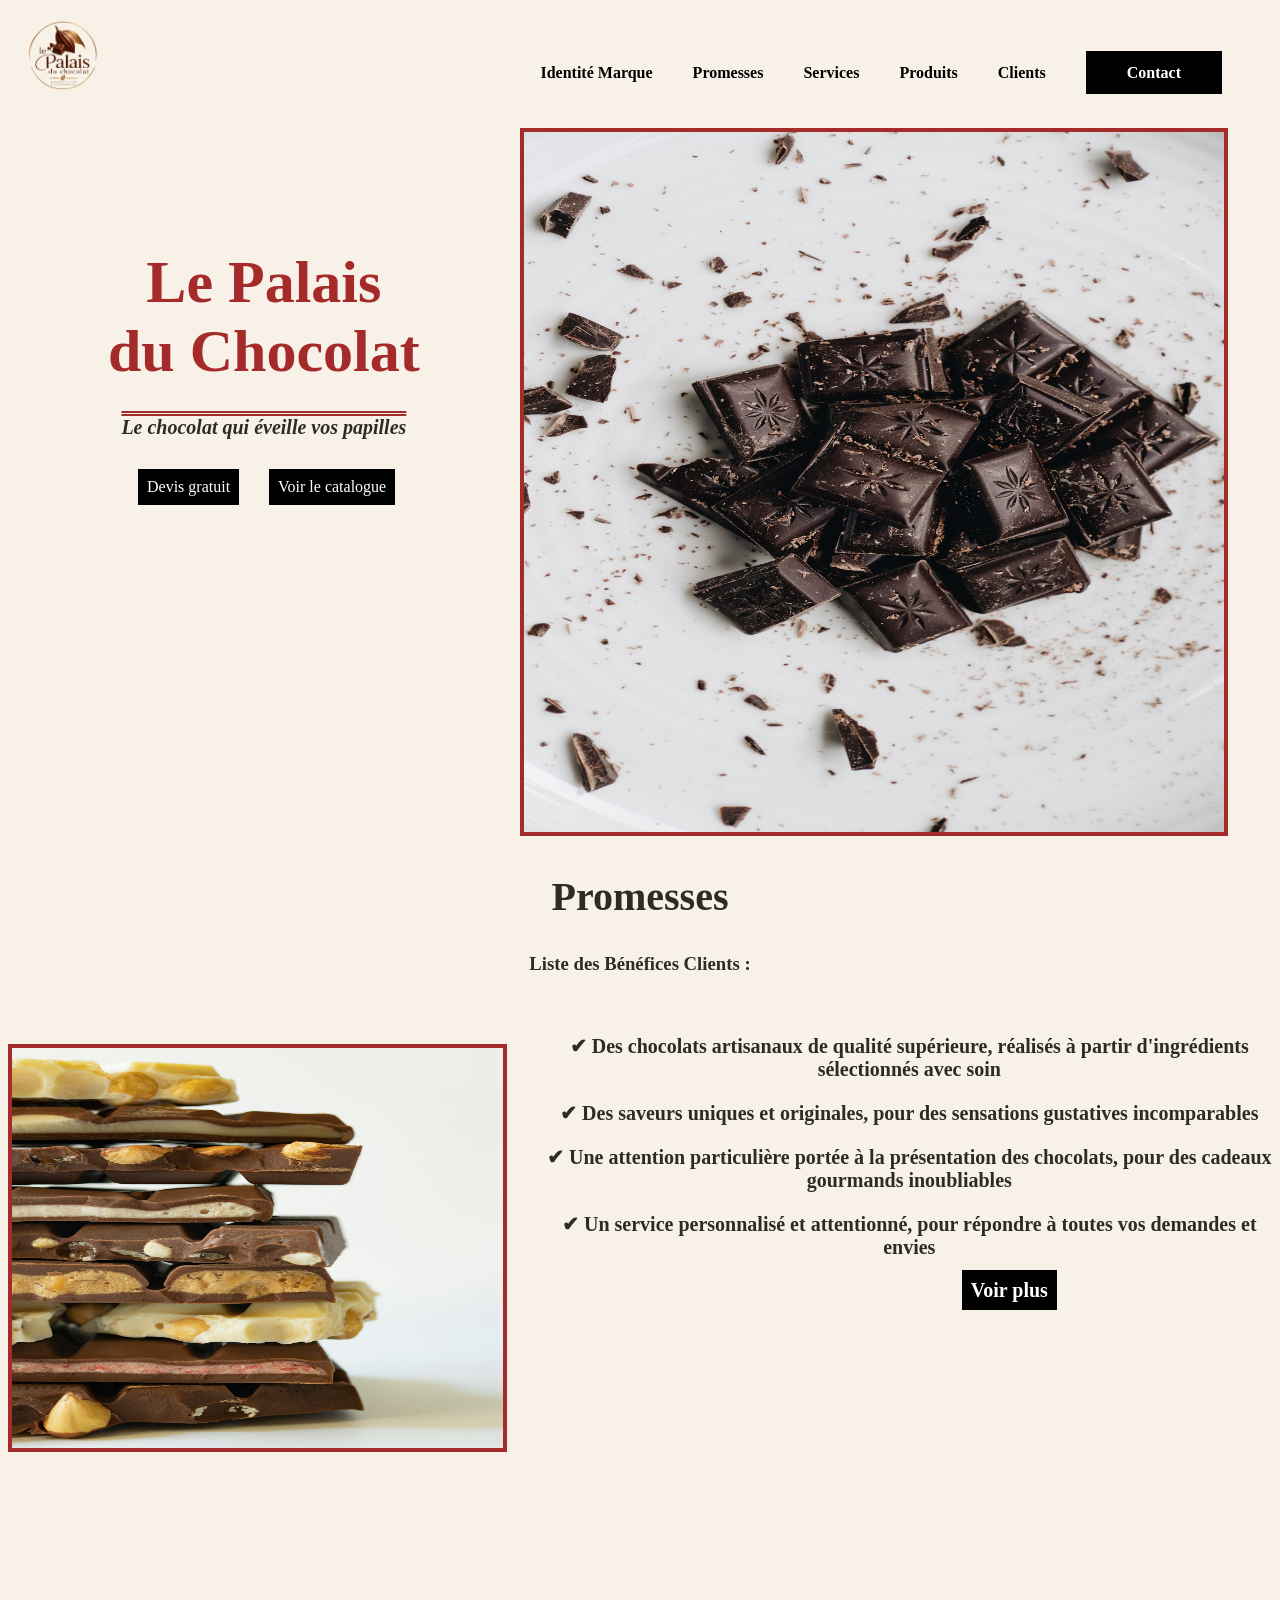
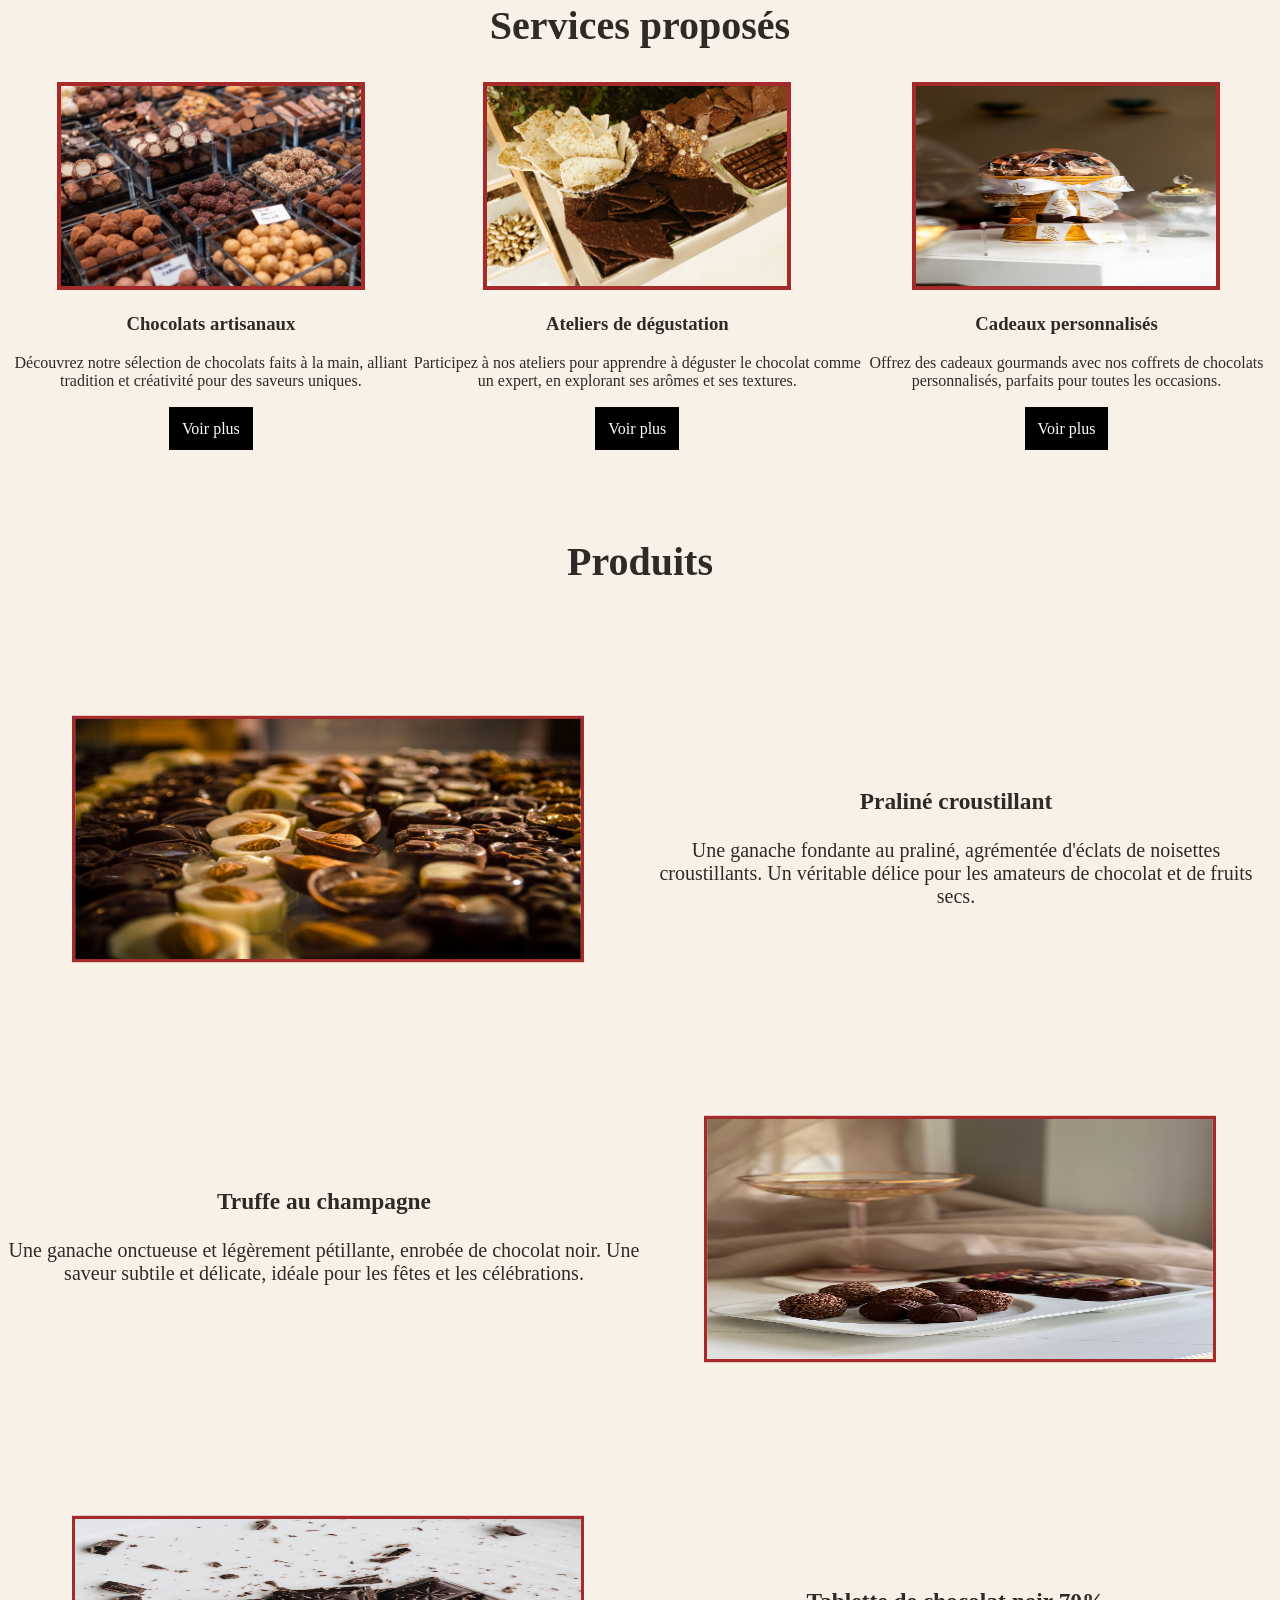
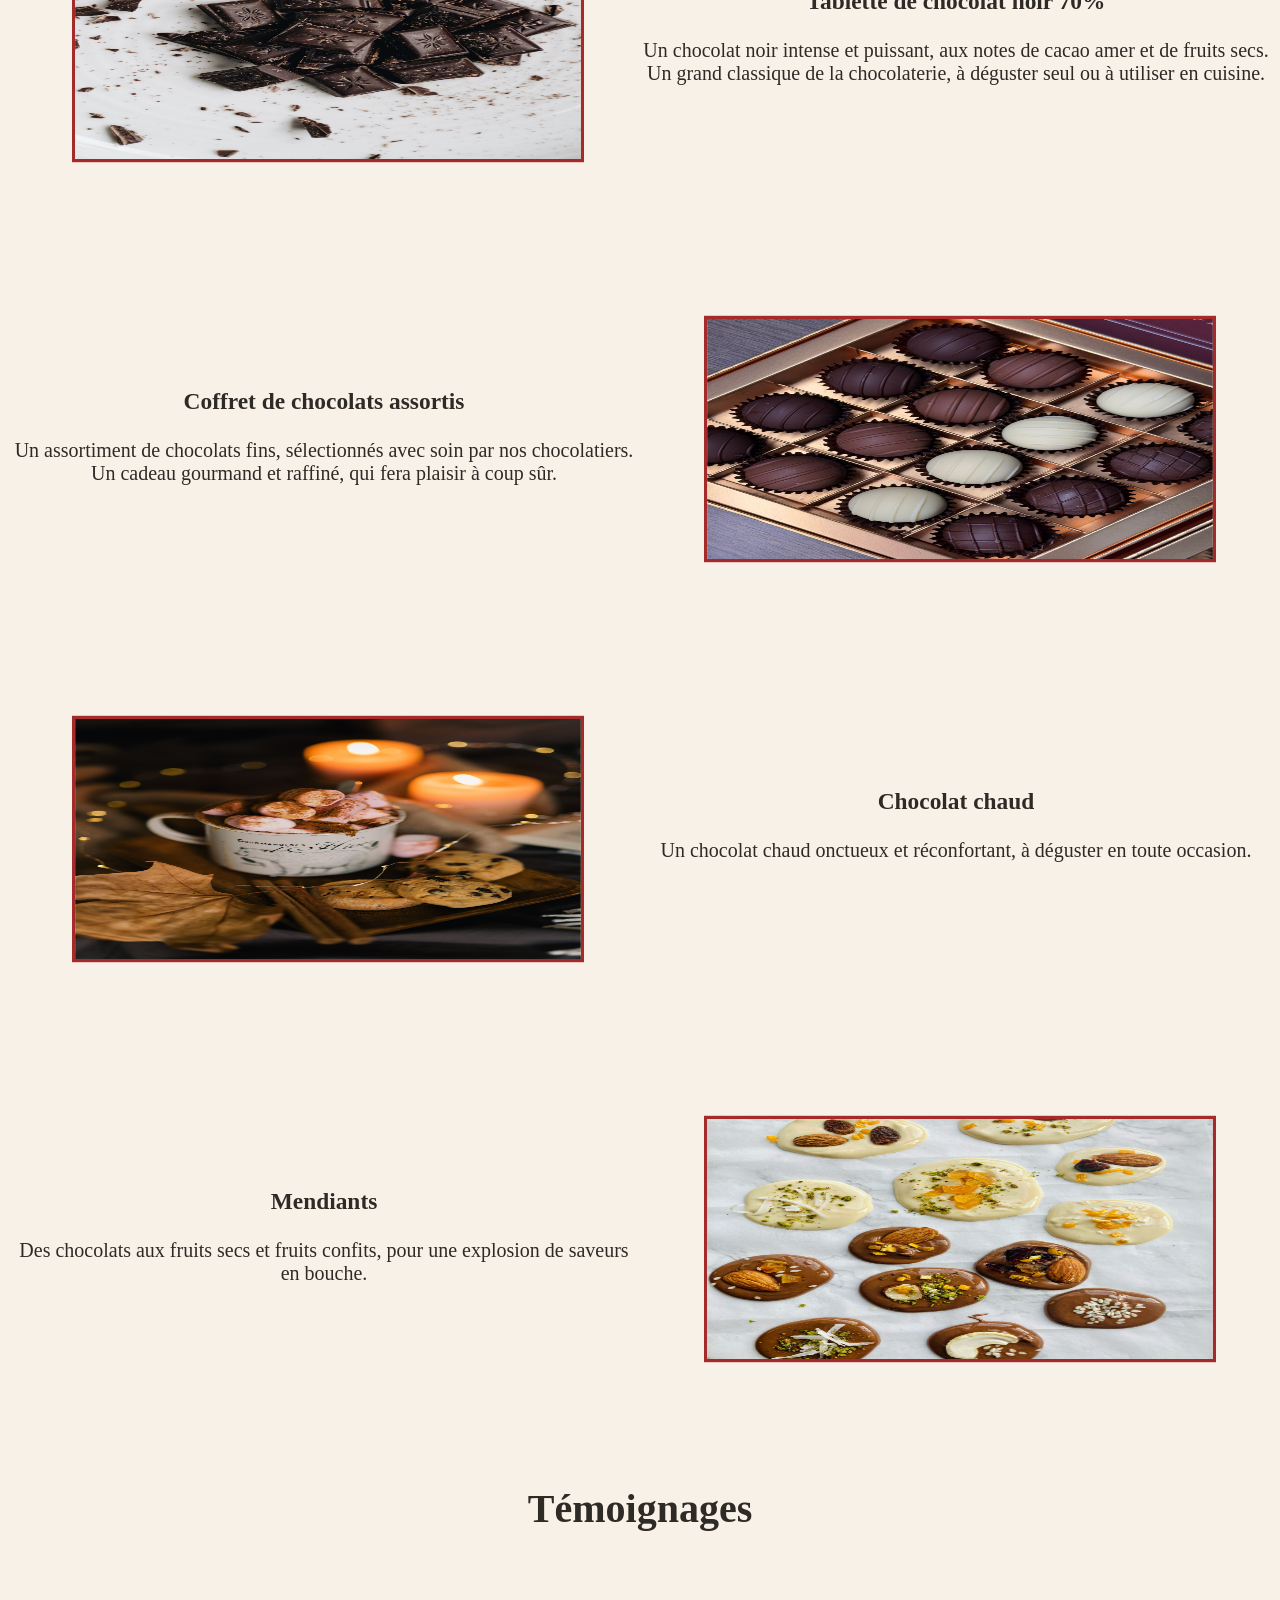
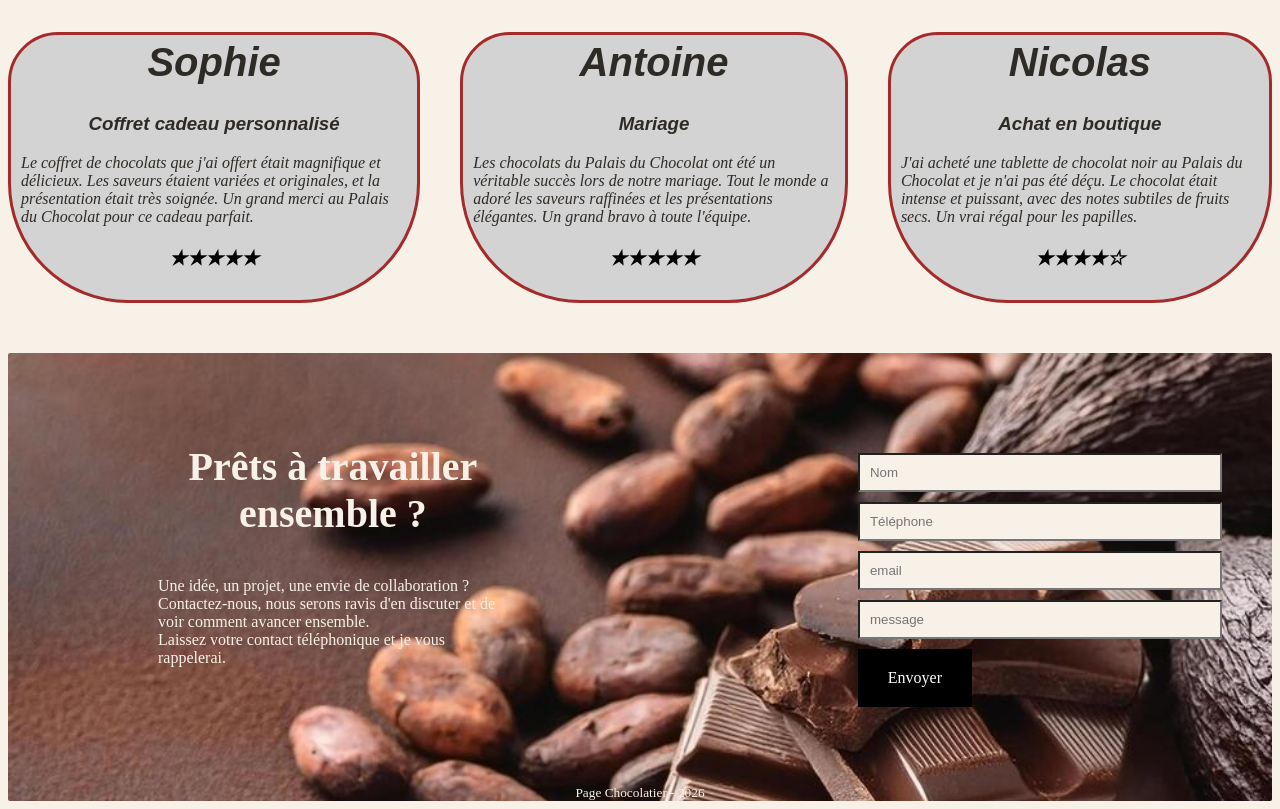
<file: index.html>
<!DOCTYPE html>
<html lang="en">
<head>
    <meta charset="UTF-8">
    <meta name="viewport" content="width=device-width, initial-scale=1.0">
    <title>Page Chocolatier</title>
    <link rel="stylesheet" href="style.css">
</head>
<body>
    <header>
        <nav>
            <div id="logo">
                <a href="index.html"><img src="assets/logo.png" alt="logo"></a>
            </div>
            <ul id="navigation">
                <li><a href="#premieresection">Identité Marque</a></li>
                <li><a href="#autresection">Promesses</a></li>
                <li><a href="#deuxiemesection">Services</a></li>
                <li><a href="#troisiemesection">Produits</a></li>
                <li><a href="#derniertitre">Clients</a></li>
                <li><a id="premierbouton" href="#casefooter">Contact</a></li>
                </ul>
        </nav>
    </header>
    <main>
        <section id="premieresection">
            <div id="paradepremierediv">
                <h1>Le Palais <br>du Chocolat</h1>
                <h2 id="soustitre">Le chocolat qui éveille vos papilles</h2>
                <nav id="deuxbouton">
                <a href="">Devis gratuit</a>
                <a href="">Voir le catalogue</a>
                </nav>
            </div>
            <div id="premiereimage">
                <img src="assets/tablette-chocolat-noir-pexels-alleksana-4113333.jpg" alt="image chocolat">
            </div>
        </section>
        <section id="autresection">
            <div class="center">
                <h2>Promesses</h2>
                <h3>Liste des Bénéfices Clients :</h3>
                </div>
                <article id="premierarticle">
                <img src="assets/promesses-julia-zyablova-EwaJbJvS9io-unsplash.jpg" alt="">
                    <ul>
                    <li><p>✔ Des chocolats artisanaux de qualité supérieure, réalisés à partir d'ingrédients sélectionnés avec soin</p></li>
                    <li><p>✔ Des saveurs uniques et originales, pour des sensations gustatives incomparables</p></li>
                    <li><p>✔ Une attention particulière portée à la présentation des chocolats, pour des cadeaux gourmands inoubliables</p></li>
                    <li><p>✔ Un service personnalisé et attentionné, pour répondre à toutes vos demandes et envies</p></li>
                    <a class= "bouton" href="">Voir plus</a> 
                    </ul> 
                </article>   
        </section>
        <section id="deuxiemesection">
            <h2>Services proposés</h2>
            <div>
                <article>
                    <img src="assets/chocolats-artisanaux-pexels-linken-van-zyl-263454378-18958634.jpg" alt="">
                    <h3>Chocolats artisanaux</h3>
                    <p>Découvrez notre sélection de chocolats faits à la main, alliant tradition et créativité pour des saveurs uniques.</p>
                    <a class="troisiemebouton" href="">Voir plus</a>
                </article>
                <article>
                    <img src="assets/atelier-degustation-pexels-jonathanborba-34357862.jpg" alt="">
                    <h3>Ateliers de dégustation</h3>
                    <p>Participez à nos ateliers pour apprendre à déguster le chocolat comme un expert, en explorant ses arômes et ses textures.</p>
                    <a class="troisiemebouton" href="">Voir plus</a>
                </article>
                <article>
                    <img src="assets/cadeaux-personnalises-pexels-soufianlafnesh-36914973.jpg" alt="">
                    <h3>Cadeaux personnalisés</h3>
                    <p>Offrez des cadeaux gourmands avec nos coffrets de chocolats personnalisés, parfaits pour toutes les occasions.</p>
                    <a class="troisiemebouton" href="">Voir plus</a>
                </article>
            </div>
        </section>
        <section id="troisiemesection">
            <h2>Produits</h2>
            <article class="gauche">
                <div class="imagegauche">
                <img src="assets/praline-croustillant-pexels-seurafrancis99-37439237.jpg" alt="">
                </div>
                <div class="textdroite">
                <h3>Praliné croustillant</h3>
                <p>Une ganache fondante au praliné, agrémentée d'éclats de noisettes croustillants. Un véritable délice pour les amateurs de chocolat et de fruits secs.</p>
                </div>
            </article>
            <article class="droite">
                <div class="imagedroite">
                <img src="assets/truffe-champagne-pexels-planka-31325599.jpg" alt="">
                </div>
                <div class="textgauche">
                <h3>Truffe au champagne</h3>
                <p>Une ganache onctueuse et légèrement pétillante, enrobée de chocolat noir. Une saveur subtile et délicate, idéale pour les fêtes et les célébrations.</p>
                </div>
            </article>
            <article class="gauche">
                <div class="imagegauche">
                <img src="assets/tablette-chocolat-noir-pexels-alleksana-4113333.jpg" alt="">
                </div>
                <div class="textdroite">
                <h3>Tablette de chocolat noir 70%</h3>
                <p>Un chocolat noir intense et puissant, aux notes de cacao amer et de fruits secs. Un grand classique de la chocolaterie, à déguster seul ou à utiliser en cuisine.</p>
                </div>
            </article>
            <article class="droite">
                <div class="imagedroite">
                <img src="assets/coffret-chocolats-assortis-pexels-anthony-rahayel-125801377-38444667.jpg" alt="">
                </div>
                <div class="textgauche">
                <h3>Coffret de chocolats assortis</h3>
                <p>Un assortiment de chocolats fins, sélectionnés avec soin par nos chocolatiers. Un cadeau gourmand et raffiné, qui fera plaisir à coup sûr.</p>
                </div>  
            </article>
            <article class="gauche">
                <div class="imagegauche">
                <img src="assets/chocolat-chaud-pexels-leeloothefirst-5264675.jpg" alt="">
                </div>
                    <div class="textdroite">
                <h3>Chocolat chaud</h3>
                <p>Un chocolat chaud onctueux et réconfortant, à déguster en toute occasion.</p>
                </div>      
            </article>
            <article class="droite">
                <div class="imagedroite">
                <img src="assets/mendiants-pexels-pinklime-foody-169881302-11074275.jpg" alt="">
                </div>
                <div class="textgauche">
                <h3>Mendiants</h3>
                <p>Des chocolats aux fruits secs et fruits confits, pour une explosion de saveurs en bouche.</p>
                </div>
            </article>
        </section>
        <div id="derniertitre">
            <h2>Témoignages</h2>
        </div>
        <section id="dernieresection">
            <article>
            <h2>Sophie</h2>
            <h3>Coffret cadeau personnalisé</h3>
            <p>Le coffret de chocolats que j'ai offert était magnifique et délicieux. Les saveurs étaient variées et originales, et la présentation était très soignée. Un grand merci au Palais du Chocolat pour ce cadeau parfait.</p>
            <p class="notes">★★★★★</p>
            </article>

            <article>
            <h2>Antoine</h2>
            <h3>Mariage</h3>
            <p>Les chocolats du Palais du Chocolat ont été un véritable succès lors de notre mariage. Tout le monde a adoré les saveurs raffinées et les présentations élégantes. Un grand bravo à toute l'équipe.</p>
            <p class="notes">★★★★★</p>
            </article>

            <article>
            <h2>Nicolas</h2>
            <h3>Achat en boutique</h3>
            <p>J'ai acheté une tablette de chocolat noir au Palais du Chocolat et je n'ai pas été déçu. Le chocolat était intense et puissant, avec des notes subtiles de fruits secs. Un vrai régal pour les papilles.</p>
            <p class="notes">★★★★☆</p>
            </article>
        </section>
    </main>
    <footer>
        <div id="background">
        <section id="selectionfooter">
            <div id="paragraphefooter">
                <h3>Prêts à travailler ensemble ?</h3>
                <p>Une idée, un projet, une envie de collaboration ?<br>
                    Contactez-nous, nous serons ravis d'en discuter et de voir comment avancer ensemble. <br>
                    Laissez votre contact téléphonique et je vous rappelerai.</p>
                </p>
            </div>
            <div id="casefooter">
        <input type="text" placeholder="Nom">
        <input type="text" placeholder="Téléphone">
        <input type="text" placeholder="email">
        <input type="text" placeholder="message">
        <a href="">Envoyer</a>
        </div>
        </section>
        <div id="textfooter">
            <small>Page Chocolatier - 2026</small>
        </div>
    </div>
    </footer>
</body>
</html>
</file>
<file: style.css>
body {
    /* les règles de la page */
    color: #2E2A26;
    background-color: #F8F1E8;
}

a {
    /* les liens */
    text-decoration: none;
}

h1 {
    /* le titre principal */
    font-size: 60px;
    color: brown;
}

h2 {
    /* les titres */
    font-size: 40px;
    text-align: center;
}

#soustitre {
    /* le paragraphe de l'hero-header */
    font-style: italic;
    font-size: 20px;
    text-decoration: overline;
    text-decoration-style: double;
    text-decoration-color: brown;
    margin-top: -20px;
    margin-bottom: 30px;
}

img {
    /* les bordures des images */
    border: solid 4px brown;
}

#logo {
    /* la div de l'icône "logo" */
    display: flex;
    justify-items: flex-start;
    margin-left: 20px;
    margin-top: 20px;
}
#logo img {
    /* img de l'icone logo */
    height: 70px;
    width: 70px;
    transition: 1s;
    border: none;
}
#logo img:hover {
    /* image du logo qui s'agrandit au survol */
    transform: scale(1.5);
}

#navigation {
    /* le ul de la nav */
    display: flex;
    justify-content: flex-end;
    list-style: none;
    gap: 40px;
    margin-right: 50px;
    margin-top: -30px;
}
#navigation a {
    /* les boutons de la nav */
    text-decoration: none;
    font-weight: bolder;
    color: black;
}

#navigation a#premierbouton {
    /* le bouton "Contact" */
    border: solid 1px black;
    padding: 12px;
    padding-left: 40px;
    padding-right: 40px;
    background-color: black;
    color: white;

}

#premieresection {
    /* la section du hero-header */
    display: flex;
}

#paradepremierediv {
    /* la div du paragraphe de l'hero-header */
    text-align: center; 
    margin-top: 100px; 
    margin-left: 100px;
    margin-right: 100px;
}
#deuxbouton {
    /* la nav des deux boutons de l'hero-header */
    display: flex;
    gap : 30px;
    margin-left: 30px;
}
#deuxbouton a {
    /* les deux boutons de l'hero-header */
    text-decoration: none;
    border: solid 1px black;
    padding: 8px;
    background-color: black;
    color: white;
}

#premiereimage {
    /* la div de l'image hero-header */
    margin-top: 30px;
    }

    #premiereimage img {
        /* image de la div */
        width: 700px;
        height: 700px;
    }

    .center {
        /* la div du titre et paragraphe de la section */
        text-align: center;
    }

    #premierarticle {
        /* l'article de la première section */
        display: flex;
    }

    #premierarticle img{
        /* l'image de la première section */
        width: 50%; 
        height: 400px;
        margin-top: 50px;
    }
    
    article img{
        /* la largeur des images des articles */
        width:200px;
    }

    .bouton {
        /* les boutons de la page */
        border: solid 1px black;
        padding: 8px;
        background-color: black;
        color: white;
    }
    #premierarticle a {
        /* les boutons de l'hero-header */
        margin-top: 150px;
        margin-left: 200px;

    }
    #premierarticle ul {
        /* la liste de la div de l'hero-header */
        list-style: none;
        font-weight: bolder;
        font-size: 20px;
        text-align: center;
    }
    
    #deuxiemesection {
        /* la deuxième section */
        margin-top: 150px;
    }
    #deuxiemesection h3 {
        /* les titres de chaque article de la section*/
        text-align: center;
    }
    #deuxiemesection div {
        /* la div qui contient les articles de la section */
        display: flex;
        justify-content: center;
        text-align: center;
    }
    #deuxiemesection div img {
        /* les images de cette section */
        width: 300px;
        height: 200px;
        transition: 1s;
    }
    #deuxiemesection div img:hover {
        /* images de cette section qui s'agrandissent au survol */
        transform: scale(1.2);
    }

    #deuxiemesection article p {
        /* les paragraphes des articles de la section */
        margin-bottom: 30px;
    }
    .troisiemebouton {
        /* les trois boutons "Voir plus" */
        border: solid 1px black;
        padding: 12px;
        background-color: black;
        color: white;
    }

    #troisiemesection h2 {
        /* les titres des articles de la section */
        margin: 100px;
        text-align: center;
    }
    #troisiemesection article {
        /* les articles de la section */
        display: flex;
        margin-top: 100px;
    }

    .imagegauche {
        /* la div des images à gauche */
        width: 50%;
        height: 300px;
    }
    .imagegauche img {
        /* les images de gauche dans les div de gauche */
        width: 100%;
        height: 100%;
        transform: scale(0.8);
    }
    
    .imagedroite {
        /* la div des images à droite */
        width: 50%;
        height: 300px;
    }
    .imagedroite img {
        /* les images de droite dans les div de droite */
      height: 100%;
      width: 100%;
      transform: scale(0.8);
    }

    .textdroite {
        /* la div des textes à droite */
        height: 100%;
        width: 50%;
        text-align: center;
        padding-top: 80px;
        font-size: 20px;
    }

    .textgauche {
        /* la div des textes à gauche */
        height: 100%;
        width: 50%;
        text-align: center;
        padding-top: 80px;
        font-size: 20px;
    }


    #dernieresection {
        /* la section qui regroupes les articles des témoignages */
       margin-top: 100px;
       display: flex;
       gap: 40px;
    }
    #dernieresection h2, #dernieresection h3 {
        /* Les noms et sous-titres de chaque article */
        text-align: center;
        margin-top: -5px;
        font-family: 'Lucida Sans', 'Lucida Sans Regular', 'Lucida Grande', 'Lucida Sans Unicode', Geneva, Verdana, sans-serif;
    }

   #dernieresection article {
        /* tous les articles de la section */
        border: solid 1px transparent;
        background-color: lightgray;
        padding: 10px;
        font-style: italic;
        border-radius: 50px 50px 120px 120px;
        border: solid 3px brown;
        transition: 0.5s;
    }

    #dernieresection article:hover {
        /* les articles qui changent de couleur et de taille au survol */
        background-color: whitesmoke;
        transform: scale(1.1);
    }

    .notes {
        /* les étoiles dans les témoignages */
        text-align: center;
        font-weight: bolder;
        font-size: 20px;
        color: black;
    }

    #derniertitre {
        /* la div du titre "Témoignages" */
        margin-top: 100px;
    }

    #selectionfooter {
        /* la section du footer */
        display: flex;
    }
    #paragraphefooter {
        /* la div avec le titre + paragraphe du footer */
        margin: 50px;
    }
    #paragraphefooter h3 {
        /* titre du footer */
        font-size: 40px;
        text-align: center;
    }

    #paragraphefooter h3, #paragraphefooter p {
        /* le titre et paragraphe du footer */
        margin-left: 100px;
    }


    #casefooter {
        /* la div qui contient le formulaire du footer */
        display: flex;
        flex-direction: column;
        gap: 10px;
        align-items: center;
        margin-top: 100px;
        margin-left: 300px;
    }
    #casefooter input {
        /* les cases à remplir dans le footer */
        padding: 10px;
        width: 340px;
        margin-right: 50px;
        background-color: #F8F1E8;
    }
    #casefooter a {
        /* le bouton "Envoyer" placé dans le footer */
        padding: 20px;
        background-color: black;
        color: white;
        margin-right: 300px;
        padding-left: 30px;
        padding-right: 30px;

       }

        .droite {
            /* les articles avec l'image placé sur la droite */
            display: flex;
            flex-direction: row-reverse;
        }

        #textfooter {
            /* la div de la balise "small" */
            text-align: center;
            margin-top: 50px;
            color: #F8F1E8;
        }

        #background {
            /* le background du footer */
             background-image: url(assets/background-chocolat.jpg);
             background-size: cover;
             border-radius: 2px;
             margin-top: 50px; 
             color: #F8F1E8;    
        }
</file>
